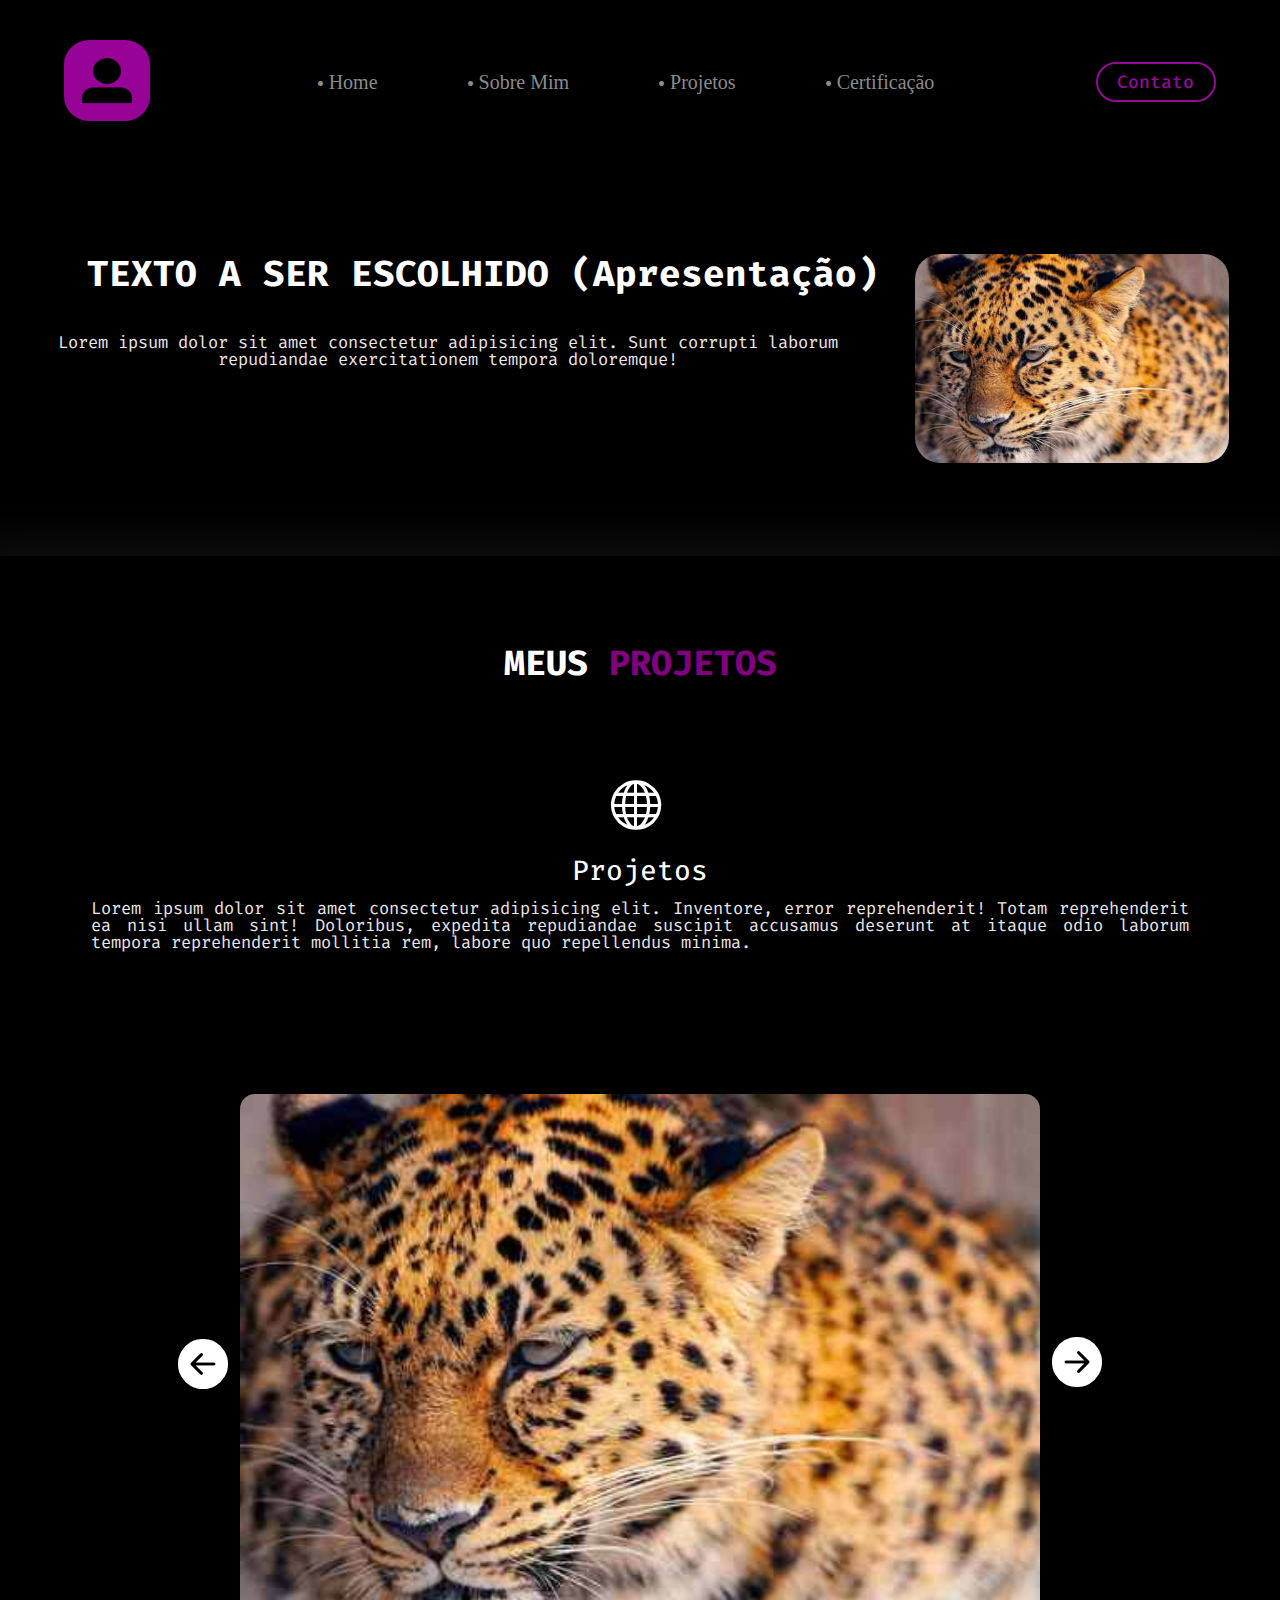
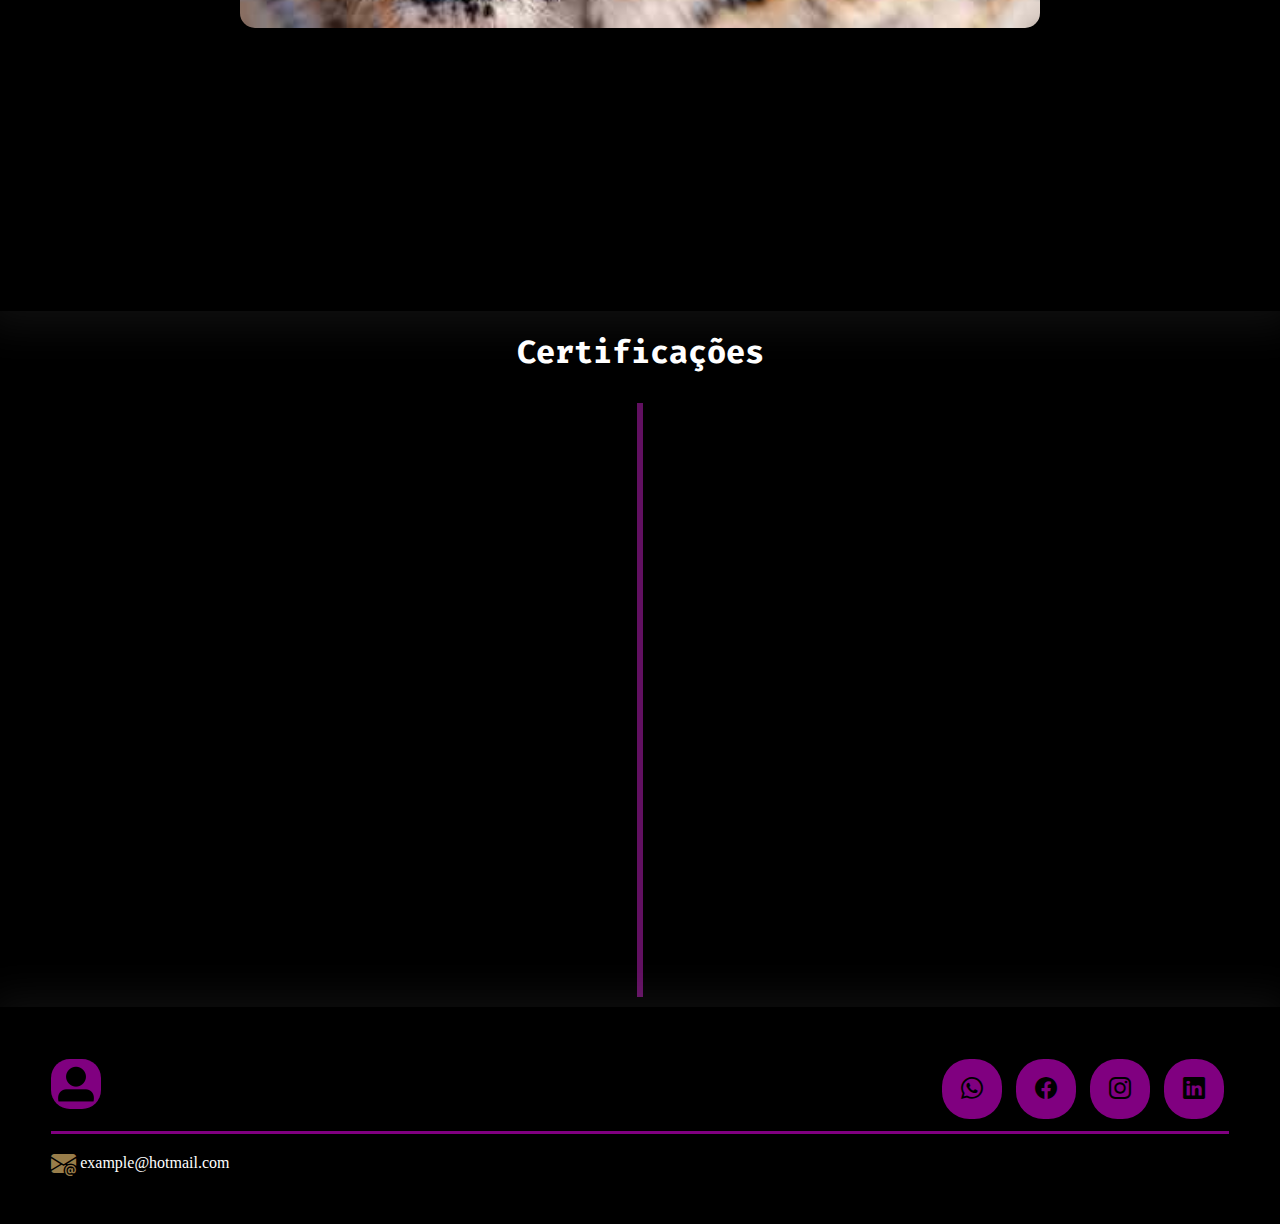
<file: index.html>
<!DOCTYPE html>
<html lang="pt-br">
<head>
    <meta charset="UTF-8">
    <meta name="viewport" content="width=device-width, initial-scale=1.0">

    <link rel="preconnect" href="https://fonts.googleapis.com">
<link rel="preconnect" href="https://fonts.gstatic.com" crossorigin>
<link href="https://fonts.googleapis.com/css2?family=Fira+Code:wght@300..700&display=swap" rel="stylesheet">

<link rel="stylesheet" href="https://cdn.jsdelivr.net/npm/bootstrap-icons@1.11.3/font/bootstrap-icons.min.css">

    <link rel="stylesheet" href="css/resetg.css">
    <link rel="stylesheet" href="css/styleg.css">
    
    <script src = "script/scriptg.js" defer></script>

    <title>...</title>
</head>

<body>
    
   <header>
    <div id = "home" class="interface">

        <div class="logo">

            <a href="">

                <img src="assets/2.png" alt="" width="70px"
                height="65px">

            </a>

        </div>

        <nav class="menu_pc">

            <ul>
                <li><a href="#home"><span><i class="bi bi-circle-fill"></i></span>Home</a></li>
                <li><a href="#sobre"><span><i class="bi bi-circle-fill"></i></span>Sobre Mim</a></li>
                <li><a href="#projeto"><span><i class="bi bi-circle-fill"></i></span>Projetos</a></li>
                <li><a href="#carreer"><span><i class="bi bi-circle-fill"></i></span>Certificação</a></li>
                
            </ul>

        </nav>

        <div class="Contato">

            <a href="#footer"><button>Contato</button></a>

        </div>

    </div>

    <div id="abrir" class="abrir">
        <i class="bi bi-list"></i>

    </div>

    <div id="mobile" class="menu-mobile">
        <div class="fechar"><i class="bi bi-x"></i></div>
    

        <nav >

            <ul>
                <li><a href="#home">Home</a></li>
                <li><a href="#sobre">Sobre Mim</a></li>
                <li><a href="#projeto">Projetos</a></li>
                <li><a href="#carreer">Certificação</a></li>
                <li><a href="#footer">Contato</a></li>
            </ul>

        </nav>
    </div>
    
    <div id="over" class="over-menu"></div>

</header>

   <main>

    <section id="sobre" class="topo">

        <div class="interface">

            <div class="flex">

                <div class="txt-esquerda">
                    <h1>TEXTO A SER ESCOLHIDO (Apresentação)</h1>
                        <span></span>
                    <p>Lorem ipsum dolor sit amet consectetur adipisicing elit. Sunt
                     corrupti laborum repudiandae exercitationem tempora doloremque!</p>
                </div>

                <div class="img-direita">
                    <img src="assets/leopardo1.jpg" alt="">
                </div>

            </div>

        </div>

    </section>

    <section id="projeto" class="projetos">

        <div class="interface">

            <h2 class="title">MEUS <span>PROJETOS</span></h2>

            <div class="flex">

                <div class="proj-box" >
                    <i class="bi bi-globe"></i>

                    <h3>Projetos</h3>

                    <p>Lorem ipsum dolor sit amet consectetur adipisicing elit. Inventore, 
                    error reprehenderit! Totam reprehenderit ea nisi ullam sint! Doloribus, 
                    expedita repudiandae suscipit accusamus deserunt at itaque odio laborum tempora
                     reprehenderit mollitia rem, labore quo repellendus minima.</p>
                    
                    <div class="slider">
                        <button id="prev"><i class="bi bi-arrow-right-circle-fill"></i></button>
                        <div class="slides">

                            <img src="assets/leopardo1.jpg" alt=""class = "scroll on" >
                            
                            <img src="assets/rrtroll.jpg" alt=""class = "scroll">
                            
                            <img src="assets/2.png" alt=""class = "scroll" id="foto">

                            <img src="assets/leopardo1.jpg" alt=""class = "scroll">

                            
                           

                        </div>
                        <button id="next"><i class="bi bi-arrow-right-circle-fill"></i></button>

                    </div>

                </div>
                
            </div>

        </div>

    </section>

    <div id="carreer" class="carreira">Certificações</div>
    <section class="time">

        <div class="container left">
            <img src="assets/2.png" alt="">
            <div class="textbox">
                <h3>Empresa1<span>.</span></h3>
                <small>date0</small>
                <p>Lorem, ipsum dolor sit amet consectetur adipisicing elit. Corrupti ab optio, amet voluptatum eligendi aliquam.</p>
                <span class="leftcon"></span>
            </div>
        </div>

        <div class="container right">
            <img src="assets/2.png" alt="">
            <div class="textbox">
                <h3>Empresa2<span>.</span></h3>
                <small>date1</small>
                <p>Lorem, ipsum dolor sit amet consectetur adipisicing elit. Corrupti ab optio, amet voluptatum eligendi aliquam.</p>
                <span class="rightcon"></span>
            </div>
        </div>

        <div class="container left">
            <img src="assets/2.png" alt="">
            <div class="textbox">
                <h3>Empresa3<span>.</span></h3>
                <small>date2</small>
                <p>Lorem, ipsum dolor sit amet consectetur adipisicing elit. Corrupti ab optio, amet voluptatum eligendi aliquam.</p>
                <span class="leftcon"></span>
            </div>

        </div>



    </section>

    




   </main>
  
   <!-- RODAPÉ -->
    <footer id="footer">

        <div class="interface">


            <div class="line">
                <div class="flex">
                    <div class="logo">
                        <img class = 'footer' src="assets/2.png" alt="" width="50px" height="50px">
                    </div>


                    <div class="midia">

                        <a id="wpp" href=""><button><i class="bi bi-whatsapp"></i></button></a>
                        <a href=""><button><i class="bi bi-facebook"></i></button></a>
                        <a href=""><button><i class="bi bi-instagram"></i></button></a>
                        <a id="linkedin" href=""><button><i class="bi bi-linkedin"></i></button></a>
                    
                    </div>
                </div>
            </div>

        
            <div class="line2">
                <p><i class="bi bi-envelope-at-fill"></i> <a href="mailto:example@hotmail.com">example@hotmail.com</a></p>
            </div>

        </div>


        

    </footer>


</body>
</html>
</file>
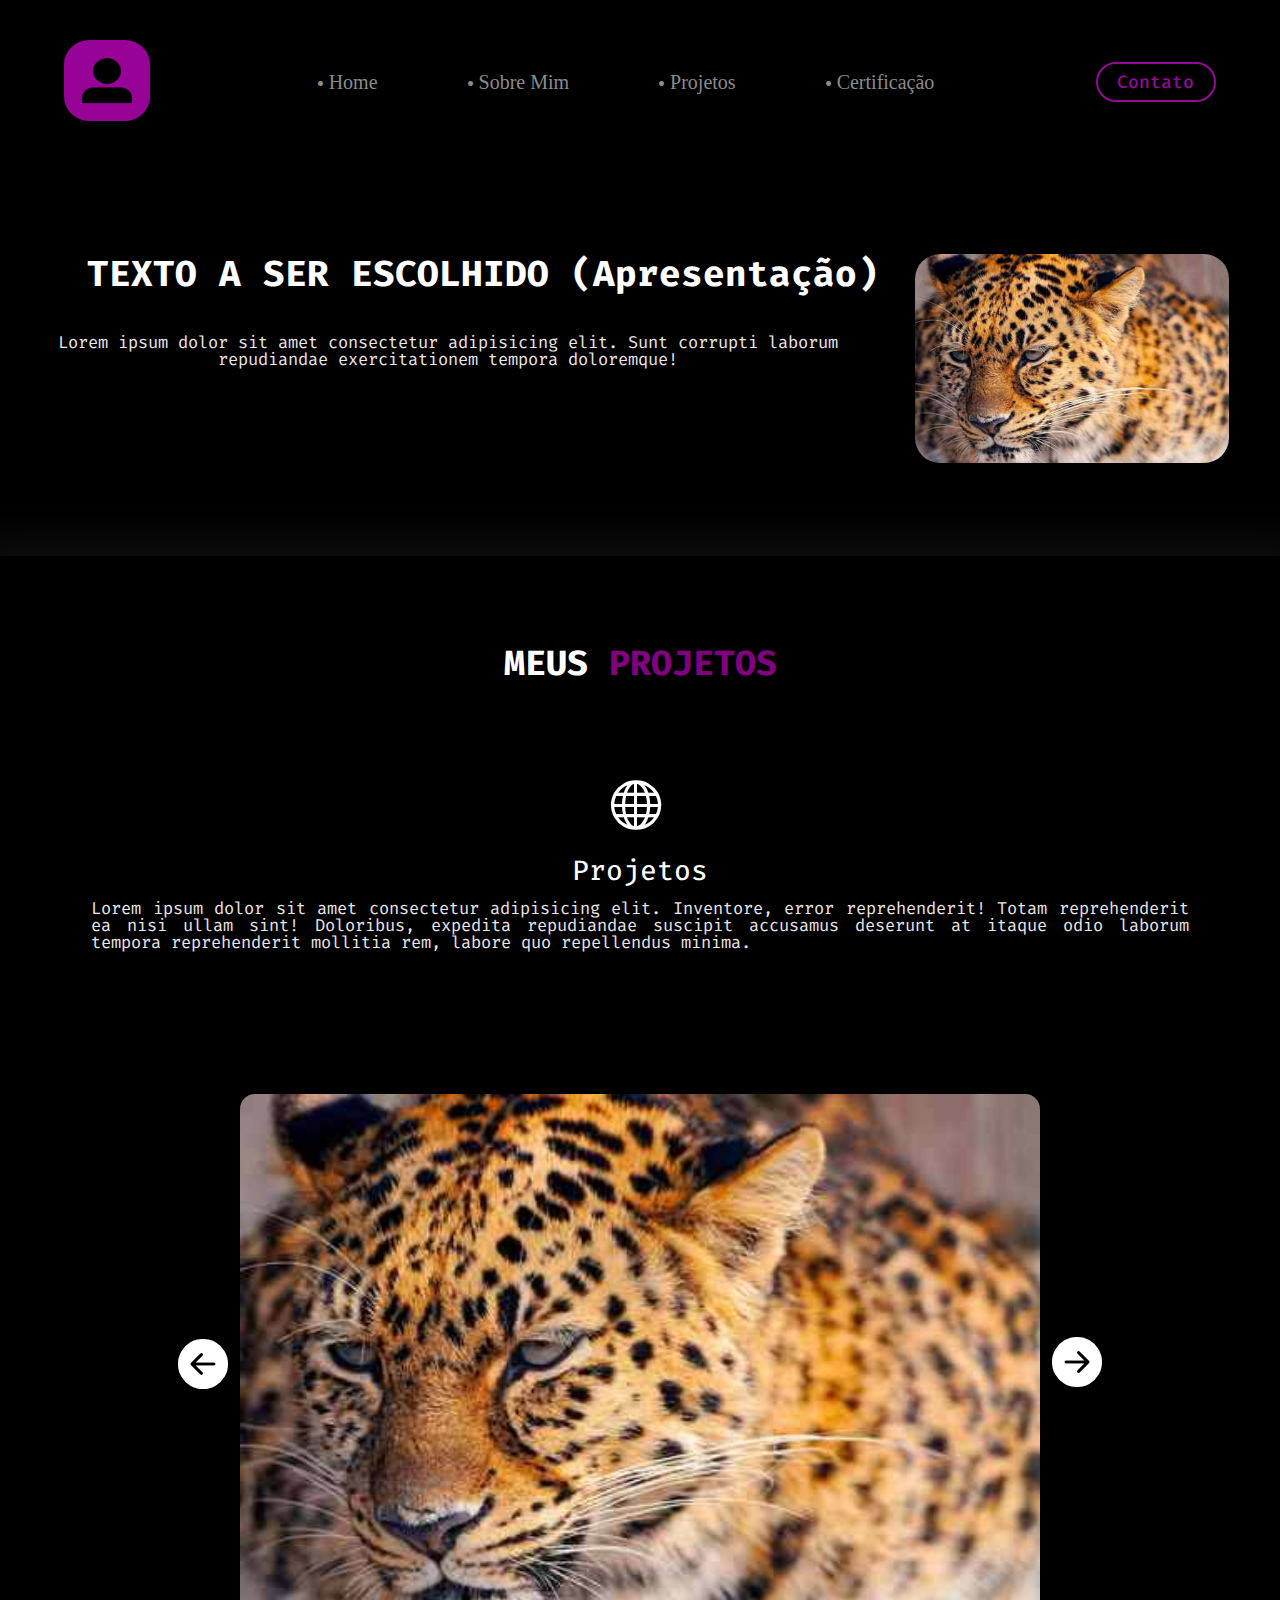
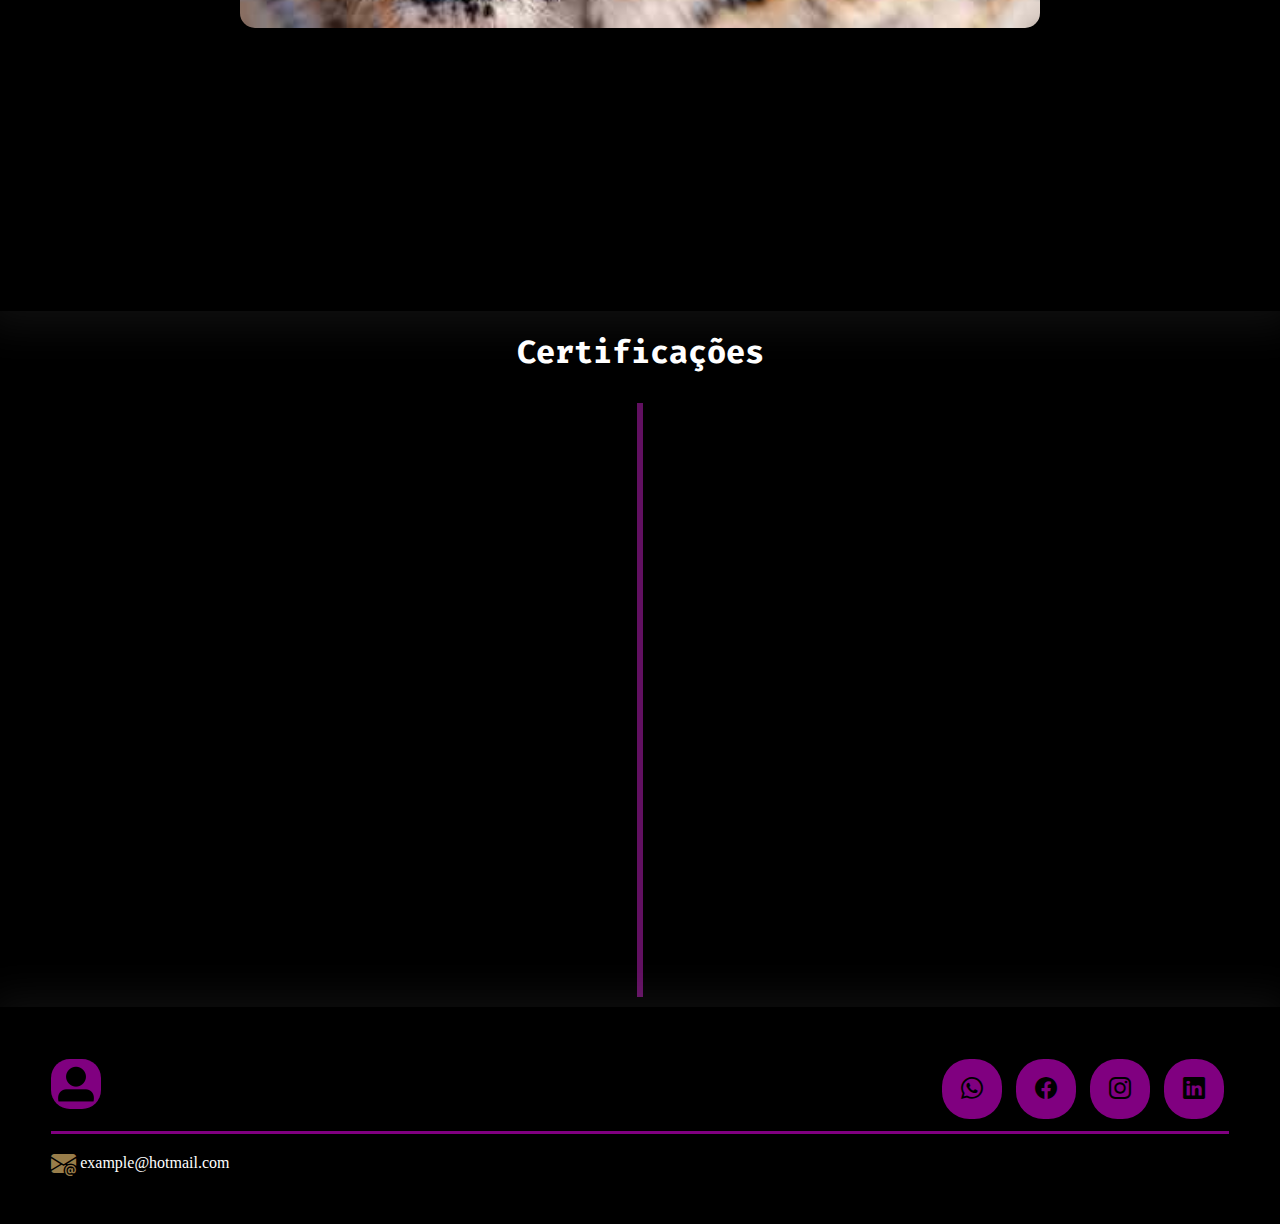
<file: indexg.html>
<!DOCTYPE html>
<html lang="pt-br">
<head>
    <meta charset="UTF-8">
    <meta name="viewport" content="width=device-width, initial-scale=1.0">

    <link rel="preconnect" href="https://fonts.googleapis.com">
<link rel="preconnect" href="https://fonts.gstatic.com" crossorigin>
<link href="https://fonts.googleapis.com/css2?family=Fira+Code:wght@300..700&display=swap" rel="stylesheet">

<link rel="stylesheet" href="https://cdn.jsdelivr.net/npm/bootstrap-icons@1.11.3/font/bootstrap-icons.min.css">

    <link rel="stylesheet" href="css/resetg.css">
    <link rel="stylesheet" href="css/styleg.css">
    
    <script src = "script/scriptg.js" defer></script>

    <title>...</title>
</head>

<body>
    
   <header>
    <div id = "home" class="interface">

        <div class="logo">

            <a href="">

                <img src="assets/2.png" alt="" width="70px"
                height="65px">

            </a>

        </div>

        <nav class="menu_pc">

            <ul>
                <li><a href="#home"><span><i class="bi bi-circle-fill"></i></span>Home</a></li>
                <li><a href="#sobre"><span><i class="bi bi-circle-fill"></i></span>Sobre Mim</a></li>
                <li><a href="#projeto"><span><i class="bi bi-circle-fill"></i></span>Projetos</a></li>
                <li><a href="#carreer"><span><i class="bi bi-circle-fill"></i></span>Certificação</a></li>
                
            </ul>

        </nav>

        <div class="Contato">

            <a href="#footer"><button>Contato</button></a>

        </div>

    </div>

    <div id="abrir" class="abrir">
        <i class="bi bi-list"></i>

    </div>

    <div id="mobile" class="menu-mobile">
        <div class="fechar"><i class="bi bi-x"></i></div>
    

        <nav >

            <ul>
                <li><a href="#home">Home</a></li>
                <li><a href="#sobre">Sobre Mim</a></li>
                <li><a href="#projeto">Projetos</a></li>
                <li><a href="#carreer">Certificação</a></li>
                <li><a href="#footer">Contato</a></li>
            </ul>

        </nav>
    </div>
    
    <div id="over" class="over-menu"></div>

</header>

   <main>

    <section id="sobre" class="topo">

        <div class="interface">

            <div class="flex">

                <div class="txt-esquerda">
                    <h1>TEXTO A SER ESCOLHIDO (Apresentação)</h1>
                        <span></span>
                    <p>Lorem ipsum dolor sit amet consectetur adipisicing elit. Sunt
                     corrupti laborum repudiandae exercitationem tempora doloremque!</p>
                </div>

                <div class="img-direita">
                    <img src="assets/leopardo1.jpg" alt="">
                </div>

            </div>

        </div>

    </section>

    <section id="projeto" class="projetos">

        <div class="interface">

            <h2 class="title">MEUS <span>PROJETOS</span></h2>

            <div class="flex">

                <div class="proj-box" >
                    <i class="bi bi-globe"></i>

                    <h3>Projetos</h3>

                    <p>Lorem ipsum dolor sit amet consectetur adipisicing elit. Inventore, 
                    error reprehenderit! Totam reprehenderit ea nisi ullam sint! Doloribus, 
                    expedita repudiandae suscipit accusamus deserunt at itaque odio laborum tempora
                     reprehenderit mollitia rem, labore quo repellendus minima.</p>
                    
                    <div class="slider">
                        <button id="prev"><i class="bi bi-arrow-right-circle-fill"></i></button>
                        <div class="slides">

                            <img src="assets/leopardo1.jpg" alt=""class = "scroll on" >
                            
                            <img src="assets/rrtroll.jpg" alt=""class = "scroll">
                            
                            <img src="assets/2.png" alt=""class = "scroll" id="foto">

                            <img src="assets/leopardo1.jpg" alt=""class = "scroll">

                            
                           

                        </div>
                        <button id="next"><i class="bi bi-arrow-right-circle-fill"></i></button>

                    </div>

                </div>
                
            </div>

        </div>

    </section>

    <div id="carreer" class="carreira">Certificações</div>
    <section class="time">

        <div class="container left">
            <img src="assets/2.png" alt="">
            <div class="textbox">
                <h3>Empresa1<span>.</span></h3>
                <small>date0</small>
                <p>Lorem, ipsum dolor sit amet consectetur adipisicing elit. Corrupti ab optio, amet voluptatum eligendi aliquam.</p>
                <span class="leftcon"></span>
            </div>
        </div>

        <div class="container right">
            <img src="assets/2.png" alt="">
            <div class="textbox">
                <h3>Empresa2<span>.</span></h3>
                <small>date1</small>
                <p>Lorem, ipsum dolor sit amet consectetur adipisicing elit. Corrupti ab optio, amet voluptatum eligendi aliquam.</p>
                <span class="rightcon"></span>
            </div>
        </div>

        <div class="container left">
            <img src="assets/2.png" alt="">
            <div class="textbox">
                <h3>Empresa3<span>.</span></h3>
                <small>date2</small>
                <p>Lorem, ipsum dolor sit amet consectetur adipisicing elit. Corrupti ab optio, amet voluptatum eligendi aliquam.</p>
                <span class="leftcon"></span>
            </div>

        </div>



    </section>

    




   </main>
  
   <!-- RODAPÉ -->
    <footer id="footer">

        <div class="interface">


            <div class="line">
                <div class="flex">
                    <div class="logo">
                        <img class = 'footer' src="assets/2.png" alt="" width="50px" height="50px">
                    </div>


                    <div class="midia">

                        <a id="wpp" href=""><button><i class="bi bi-whatsapp"></i></button></a>
                        <a href=""><button><i class="bi bi-facebook"></i></button></a>
                        <a href=""><button><i class="bi bi-instagram"></i></button></a>
                        <a id="linkedin" href=""><button><i class="bi bi-linkedin"></i></button></a>
                    
                    </div>
                </div>
            </div>

        
            <div class="line2">
                <p><i class="bi bi-envelope-at-fill"></i> <a href="mailto:example@hotmail.com">example@hotmail.com</a></p>
            </div>

        </div>


        

    </footer>


</body>
</html>
</file>
<file: css/styleg.css>
html{scroll-behavior:smooth}header .logo img{padding:8px;background-color:#970297}body{background-color:#000;height:100vh}.interface{max-width:1600px;margin:0 auto}.flex{display:flex}header{padding:40px 5%}header > .interface{display:flex;align-items:center;justify-content:space-between}header .menu_pc a{color:#8b8b8b;text-decoration:none;display:inline-block;transition:.23s;cursor:pointer}header nav.menu_pc a:hover{color:#fff;transform:scale(1.05)}header nav.menu_pc ul{list-style-type:none}header nav.menu_pc ul li{display:inline-block;padding:0 40px;font-size:20px}header .Contato button{width:120px;height:40px;font-size:18px;font-weight:500;border:2px solid #920b92;border-radius:28px;cursor:pointer;background:transparent;transition:.23s;color:#920b92}header .Contato button:hover{font-weight:600;transform:scale(1.05);color:#000;background-color:#a503a5;box-shadow:0 0 20px 1px #e408e4 inset 0 0 2px 2px #e408e4}header i{font-size:5px;padding:6px;position:relative;top:-4px}header img{border-radius:30%}.menu-mobile{background:#000;height:100vh;position:fixed;top:0;right:0;z-index:9000000;width:0;overflow:hidden;transition:.52s}.menu-mobile.abrir-menu{width:40%}.menu-mobile.abrir-menu ~.over-menu{display:block}.menu-mobile nav ul{text-align:right}.menu-mobile nav ul li a{color:#9e049e;font-weight:400;font-size:20px;padding:20px 8%;text-decoration:none;list-style-type:none;display:block}.menu-mobile nav ul li a:hover{background-color:rgba(49,49,49,0.301)}.menu-mobile .fechar i{color:rgba(255,9,255,0.712);font-size:50px}.menu-mobile .fechar{display:inline-block;margin:18px 5%;cursor:pointer;width:35px;height:35px}.abrir i{color:purple;font-size:50px;position:absolute;right:0;z-index:7000;display:none;justify-content:center;margin:39px 6%}.over-menu{background-color:#00000098;width:100%;height:100%;position:fixed;top:0;left:0;z-index:8000;display:none}section.topo{padding:90px 4%}section .topo .flex{align-items:center;justify-content:center}.topo .txt-esquerda h1{color:#fff;font-size:36px;line-height:40px;font-weight:700;text-align:center;justify-content:center}.topo .txt .txt-esquerda span{color:#000}.topo .txt-esquerda p{font-size:17px;color:#ece6e6;margin:40px 70px 0 0;text-align:center;font-weight:400}div.img-direita img{border-radius:25px;width:100%}section.projetos{padding:60px 4%;box-shadow:0 0 40px 16px #ffffff10;text-align:center}h2.title{color:#fff;font-size:35px;text-align:center;font-weight:700;padding:30px}h2.title span{color:purple}div.proj-box{color:#fff;transition:.23s;padding:40px;margin-top:39px;border-radius:23px;justify-content:center;align-items:center}div.proj-box:hover{transform:scale(1.00);box-shadow:0 0 18px #c7bfbfa8}div.proj-box i{font-size:50px;color:#fff;position:relative;left:-4px;top:-10px}div.proj-box h3{font-size:28px;font-weight:450;margin:15px 0;text-align:center}div.proj-box p{text-align:justify;font-size:17px;color:#ece6e6;font-weight:400;margin-bottom:-40px}#foto{background-color:#fff}.slider{display:flex;width:100%;min-height:100vh;align-items:center;justify-content:center;gap:1rem}.slides{position:relative;display:flex;align-items:center;justify-content:center;width:800px;height:600px}.scroll{position:absolute;width:100%;border-radius:15px;opacity:0;transition:.73s}.on{opacity:1}#prev,#next{width:40px;height:40px;border-radius:50%;border:none;background-color:#fff;padding:0;cursor:pointer;position:relative}#prev{bottom:-4px}#prev i,#next i{background-color:#000}#prev{transform:rotate(180deg)}::-webkit-scrollbar{width:0}div.carreira{position:relative;color:#fff;padding:25px;text-align:center;display:block;font-size:32px;font-weight:700}section.time{position:relative;max-width:600px;margin:10px auto}.container{padding:10px 50px;position:relative;width:50%;animation:down 1s linear forwards;opacity:0}@keyframes down{0%{opacity:1;transform:translateY(-30px)}100%{opacity:1;transform:translateY(0px)}}.container:nth-child(1){animation-delay:.3s}.container:nth-child(2){animation-delay:2.2s}.container:nth-child(3){animation-delay:4.1s}div.textbox{padding:20px 30px;background:#c7a8a8c5;border-radius:6px;position:relative;font-size:15px}.textbox h3{padding-bottom:9px;font-size:22px;font-weight:600}.textbox small{display:inline-block;margin-bottom:13px;font-size:11px}.textbox p{padding-top:5px}.left{left:0;left:-100px}.right{left:50%}.container img{position:absolute;width:40px;border-radius:50%;right:-20px;top:32px;z-index:10;background-color:#fff}.right img{left:-20px}.time::after{content:'';position:absolute;width:6px;height:100%;background:rgba(165,27,165,0.589);top:0;left:50%;margin-left:-3px;z-index:-1;animation:moveline 6s linear forwards}@keyframes moveline{0%{height:0}100%{height:100%}}.leftcon{height:0;width:0;position:absolute;top:28px;z-index:1;border-top:15px solid transparent;border-bottom:15px solid transparent;border-left:15px solid #c7a8a8c5;right:-15px}.rightcon{height:0;width:0;position:absolute;top:28px;z-index:1;border-top:15px solid transparent;border-bottom:15px solid transparent;border-right:15px solid #c7a8a8c5;left:-15px}img.footer{background-color:purple;border-radius:38%;position:relative}footer{padding:40px 4%;box-shadow:0 0 40px 10px #ffffff10}footer .flex{justify-content:space-between}div.midia button{width:60px;height:60px;border-radius:46%;border:none;background-color:purple;font-size:22px;cursor:pointer;margin:0 5px;transition:.23s}div.midia button:hover{transform:scale(1.03);box-shadow:0 0 4px 2px rgba(138,24,138,0.651)}footer .line{padding:12px 0;border-bottom:3px solid purple}div.line2 i{color:rgba(212,174,103,0.726);font-size:25px;position:relative;top:5px}footer .line2 p a{display:inline-block;transition:.2s ease-in-out;color:#fff;text-decoration:none}a:hover{transform:scale(1.03)}footer .line2{padding:12px 0}@media screen and (max-width:715px){section.time{margin:50px}.time::after{left:100%;margin-left:32px;opacity:0}.left{width:100%;padding-left:80px;padding-right:25px;margin-left:15px}.textbox{font-size:13px}.textbox small{margin-bottom:10px}.right{left:0;width:100%;padding-left:0;padding-right:25px;margin-left:-6px}.left img{right:0}.right img{right:-34px}.leftcon{border-right:15px solid red;opacity:0}.rightcon{left:30%;opacity:0}div.carreira{font-weight:600;font-size:29px}}@media only screen and (max-width: 1000px){.menu_pc{display:none}.Contato a{display:none}.abrir i{display:block}.flex{flex-direction:column}.topo .txt-esquerda h1{font-size:22px}.topo .txt-esquerda p{margin:25px 25px -10px}header img{width:38px;height:38px;border-radius:30%}div.img-direita img{margin-top:65px}div.proj-box p{margin-bottom:-150px}img.footer{left:8px;top:-5px}}@media screen and (max-width:580px){#prev i,#next i{font-size:26px}#next,#prev{background-color:#000}#next{bottom:-25px}div.proj-box{padding:12px}}@media screen and (max-width:317px){#linkedin{position:relative;bottom:-5px}}
</file>
<file: css/resetg.css>
html,body,div,span,applet,object,iframe,h1,h2,h3,h4,h5,h6,p,blockquote,pre,a,abbr,acronym,address,big,cite,code,del,dfn,em,img,ins,kbd,q,s,samp,small,strike,strong,sub,sup,tt,var,b,u,i,center,dl,dt,dd,ol,ul,li,fieldset,form,label,legend,table,caption,tbody,tfoot,thead,tr,th,td,article,aside,canvas,details,embed,figure,figcaption,footer,header,hgroup,menu,nav,output,ruby,section,summary,time,mark,audio,video{margin:0;padding:0;border:0;font-size:100%;font:inherit;vertical-align:baseline}article,aside,details,figcaption,figure,footer,header,hgroup,menu,nav,section{display:block}body{line-height:1}ol,ul{list-style:none}blockquote,q{quotes:none}blockquote:before,blockquote:after,q:before,q:after{content:'';content:none}table{border-collapse:collapse;border-spacing:0}*{font-family:'Fira Code',Arial,Helvetica,sans-serif;font-weight:400}
</file>
